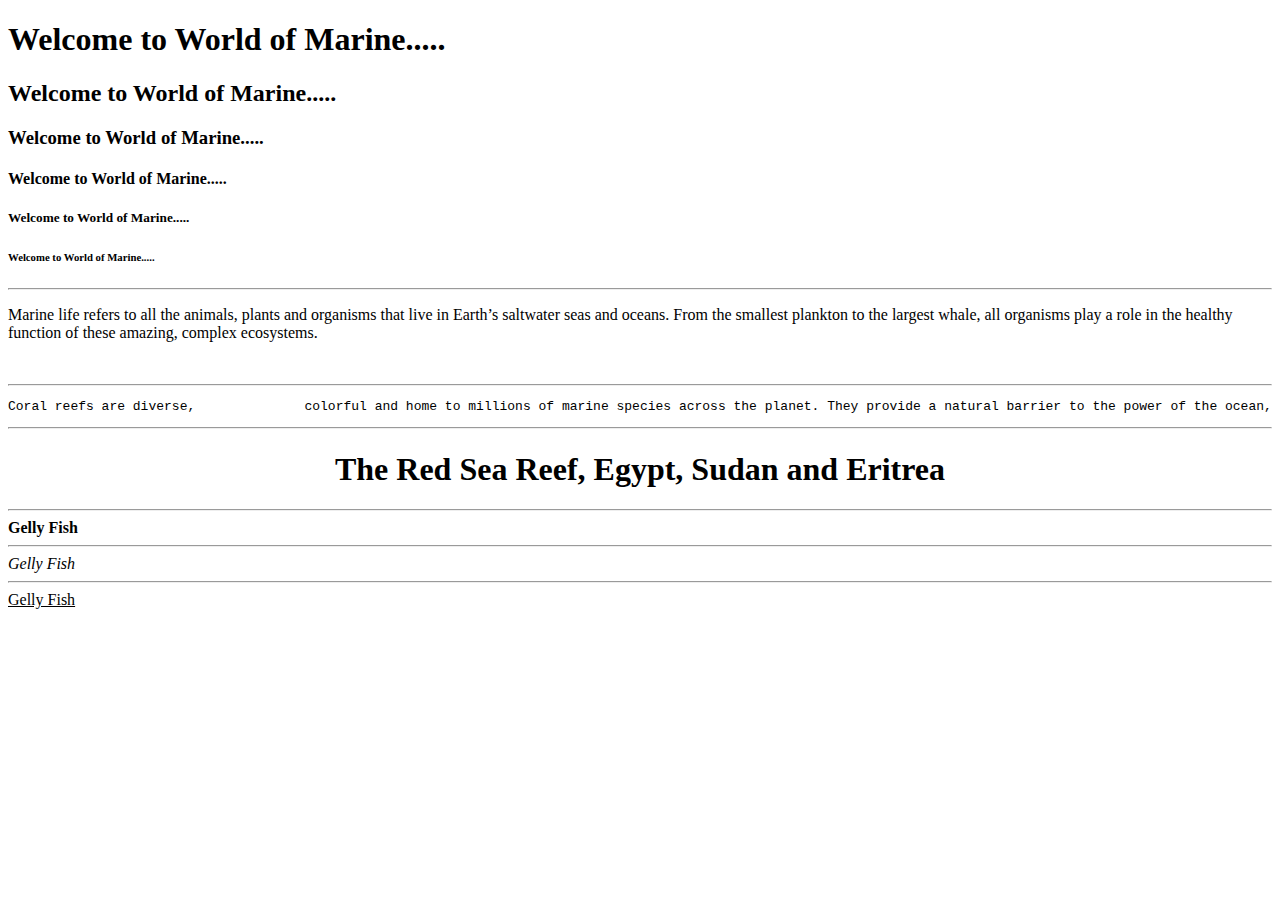
<file: index.html>
<!DOCTYPE html>
<html>
    <head>
        <title>My First Webpage</title>
    </head>
    <body>
        <h1> Welcome to World of Marine.....</h1>
        <h2> Welcome to World of Marine.....</h2>
        <h3> Welcome to World of Marine.....</h3>
        <h4> Welcome to World of Marine.....</h4>
        <h5> Welcome to World of Marine.....</h5>
        <h6> Welcome to World of Marine.....</h6>
        <hr>
        <p>Marine life refers to all the animals, plants and organisms that live in Earth’s saltwater seas and oceans. From the smallest plankton to the largest whale, all organisms play a role in the healthy function of these amazing, complex ecosystems.</p>
           <br/>
        <hr>
        <pre>Coral reefs are diverse,              colorful and home to millions of marine species across the planet. They provide a natural barrier to the power of the ocean, protecting coastal communities from extreme weather events such as tsunamis. As food chains, they are extremely important, providing an area in which marine species can live, feed, raise their young and thrive.</pre>
        <hr>
        <h1><center>The Red Sea Reef, Egypt, Sudan and Eritrea</center></h1>
        <hr>
        <b>Gelly Fish</b><br/>
        <hr>
        <i>Gelly Fish</i><br/>
        <hr>
        <u>Gelly Fish</u><br/>
        

    </body>
</html>
</file>
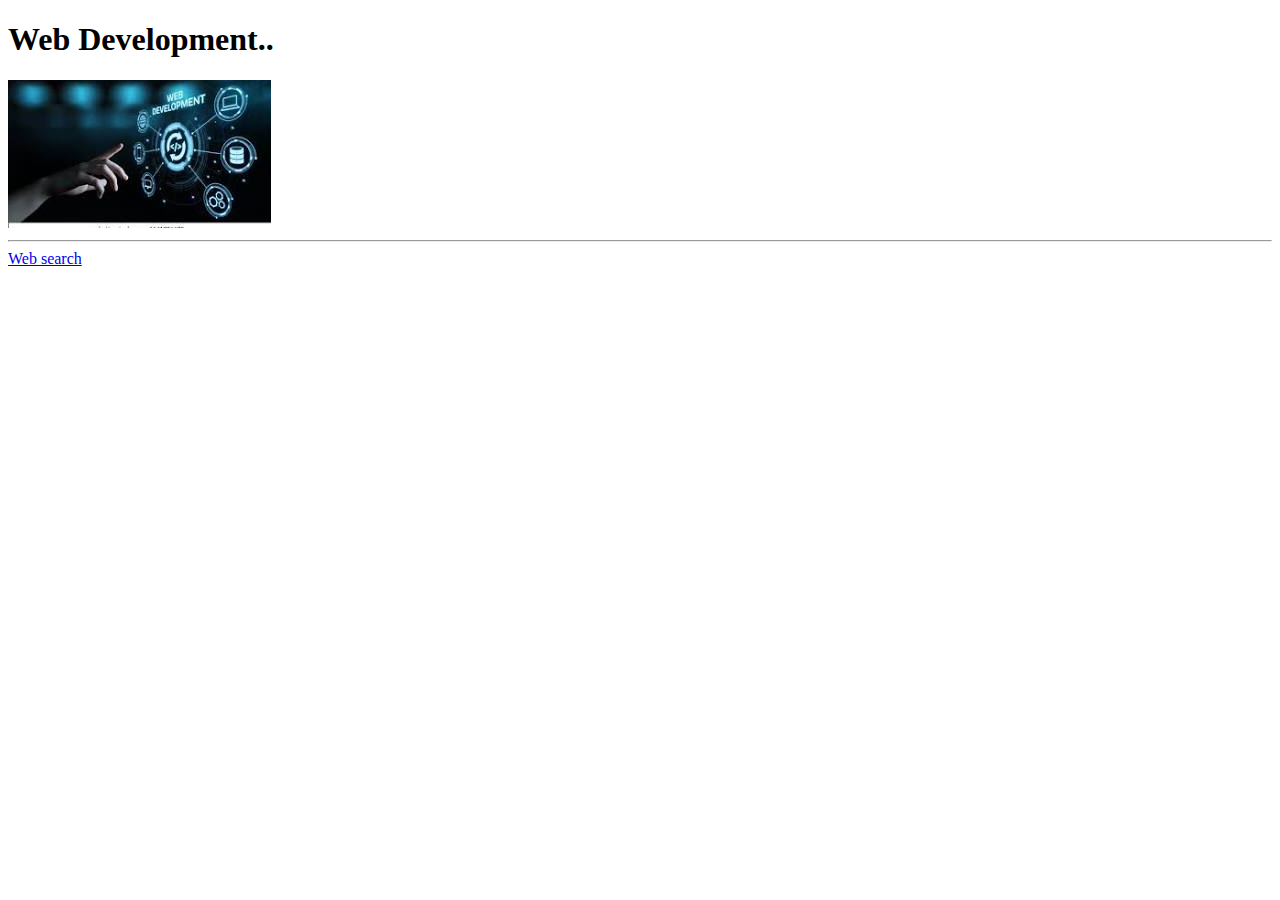
<file: img.html>
<!doctype html>
<html>
    <head>
        <title>My First Web Page</title>
    </head>
    <body>
    <h1>Web Development..</h1>
    <img src ="html.jpeg"><br/>
    <hr>
    <a href="https://www.pexels.com/search/web%20development/">Web search</a>
    </body>
</html>
</file>
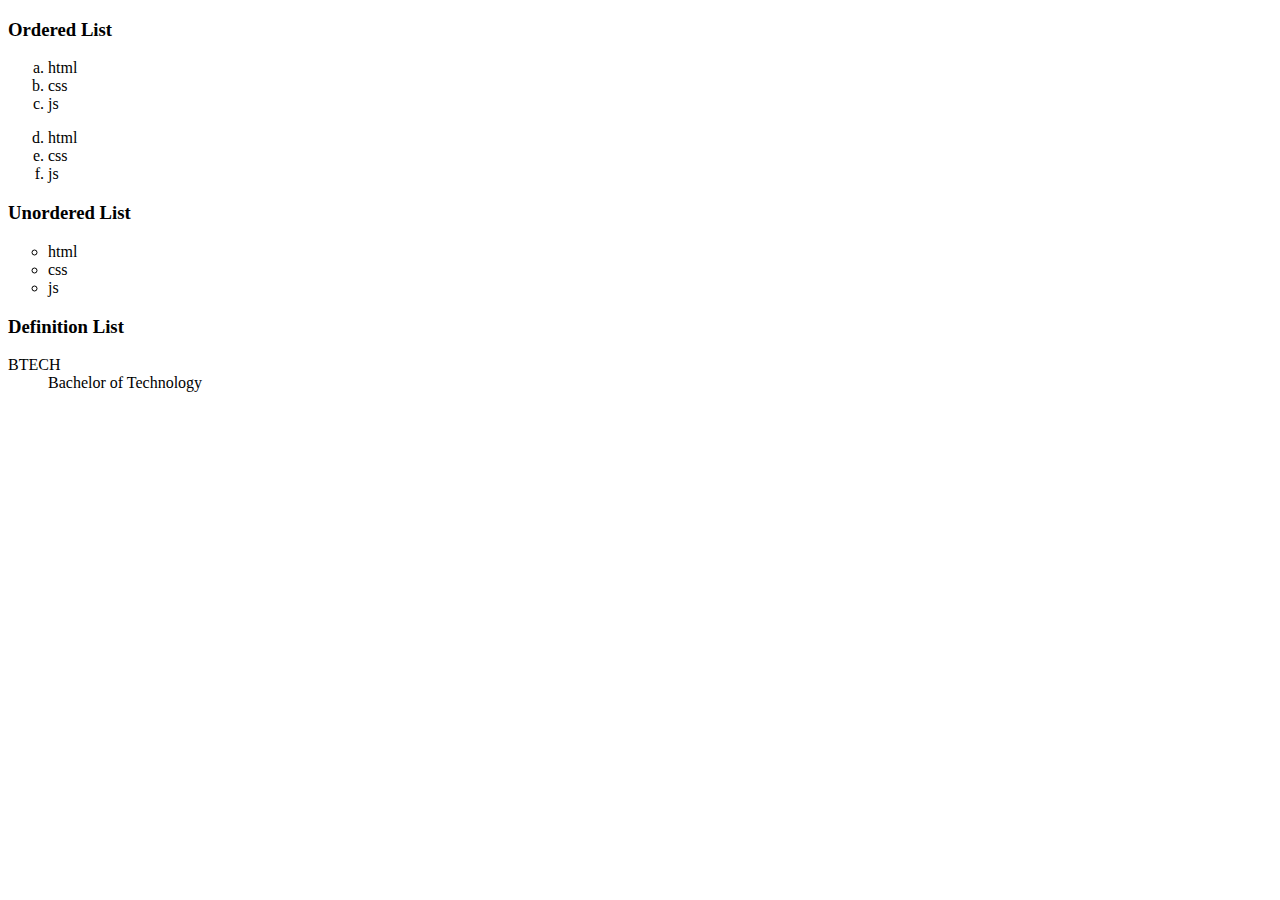
<file: list.html>
<!doctype html>
<html>
    <head>
        <title>List</title>
    </head>
    <body>
        <h3>Ordered List</h3>
        <ol type ="a">
            <li>html</li>
            <li>css</li>
            <li>js</li>
        </ol>
        <ol type ="a" start ="4">
            <li>html</li>
            <li>css</li>
            <li>js</li>
        </ol>
        <h3>Unordered List</h3>
        <ul type ="circle">
            <li>html</li>
            <li>css</li>
            <li>js</li>

        </ul>

        <h3>Definition List</h3>
        <dt>BTECH</dt>
        <dd>Bachelor of Technology</dd>
    </body>
</html>
</file>
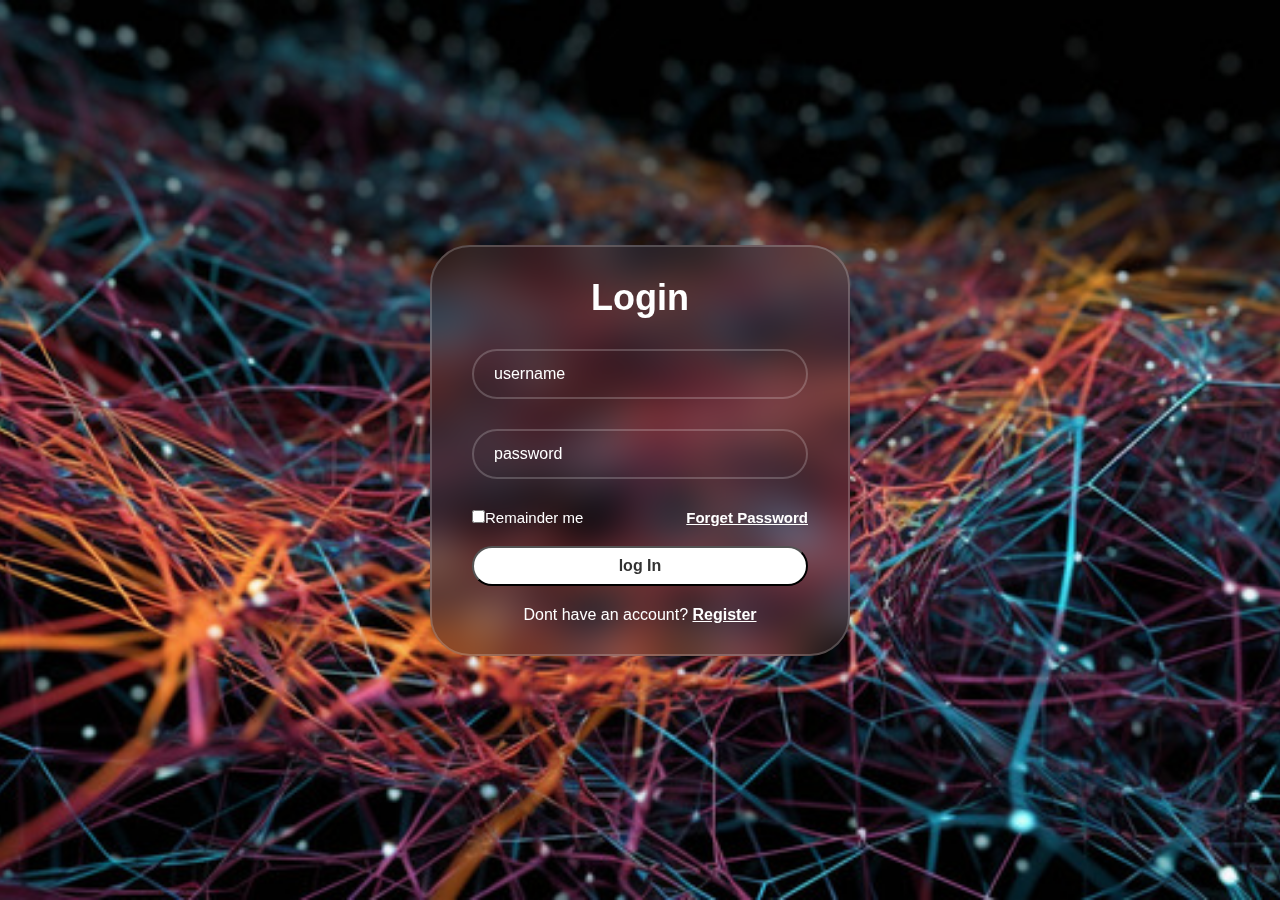
<file: loginpage.html>
<!doctype html>
<html>
    <head>
        <title>login page</title>
        <link href="loginpage.css" rel="stylesheet" type="text/css">
    </head>
    <body>
        <div class="main-body">
            <form>
                
                    <h2>Login</h2>
                    <div class="input-box">
                       <input type="text" placeholder="username">
                    </div>
                    <div class="input-box">
                        <input type="password" placeholder="password">
                     </div>
                     <div class="remainder">
                        <label><input type="checkbox">Remainder me</label>
                        <a href="loginpage.html">Forget Password</a>
                     </div>
                     <div>
                        <button type="submit" class="btn">log In</button>
                     </div>
                     <div class="register-link">
                        <p>Dont have an account? <a href="loginpage.html">Register</a></p>    
                     </div>
                
            </form>

        </div>
    </body>
    
</html>
</file>
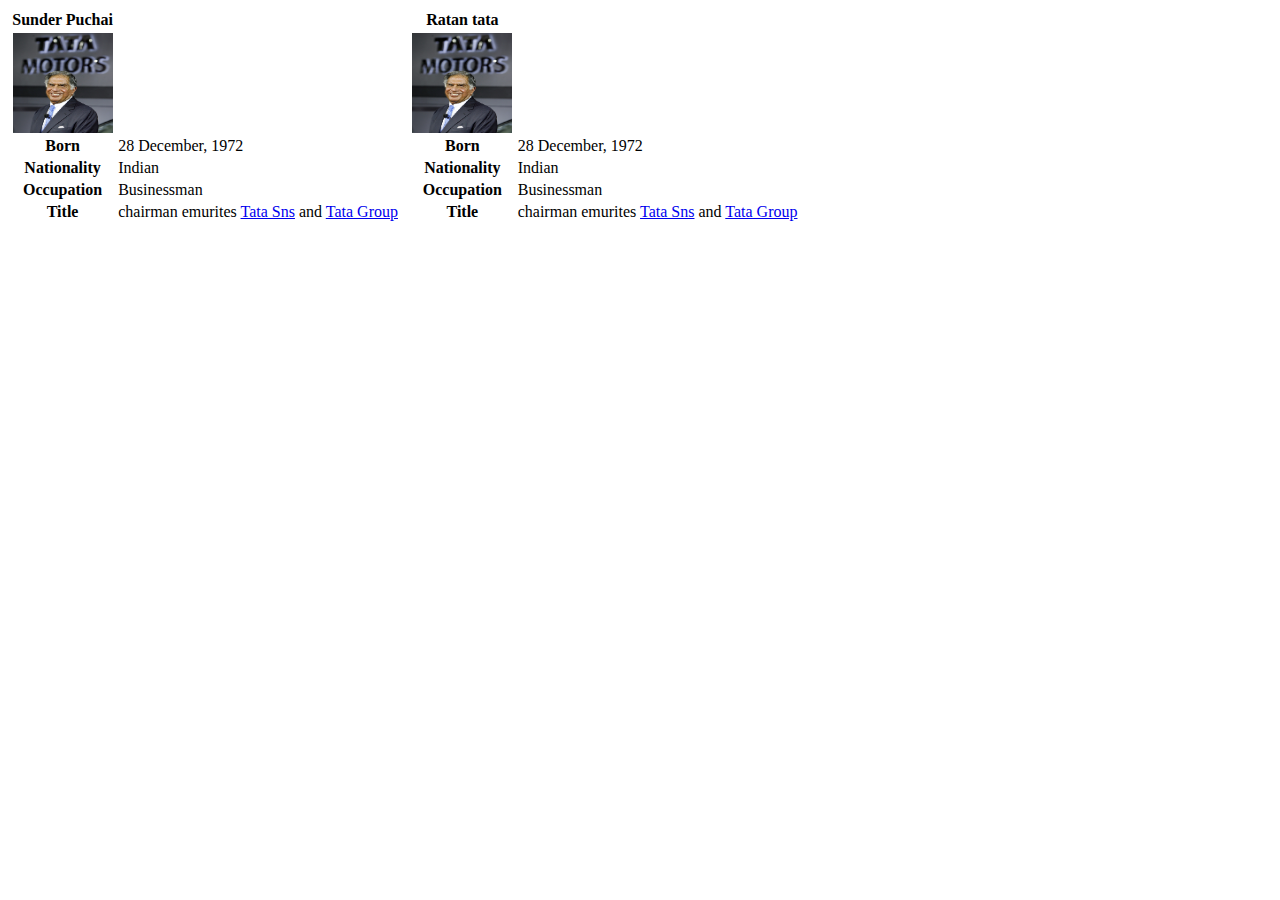
<file: table.html>
<!DOCTYPE html>
<html lang="en">
<head>
    <meta charset="UTF-8">
    <meta name="viewport" content="width=device-width, initial-scale=1.0">
    <title>Document</title>
    <link rel="stylesheet" href="https://cdn.jsdelivr.net/npm/bootstrap@4.6.2/dist/css/bootstrap.min.css" integrity="sha384-xOolHFLEh07PJGoPkLv1IbcEPTNtaed2xpHsD9ESMhqIYd0nLMwNLD69Npy4HI+N" crossorigin="anonymous">
        <script src="https://cdn.jsdelivr.net/npm/jquery@3.5.1/dist/jquery.slim.min.js" integrity="sha384-DfXdz2htPH0lsSSs5nCTpuj/zy4C+OGpamoFVy38MVBnE+IbbVYUew+OrCXaRkfj" crossorigin="anonymous"></script>
<script src="https://cdn.jsdelivr.net/npm/bootstrap@4.6.2/dist/js/bootstrap.bundle.min.js" integrity="sha384-Fy6S3B9q64WdZWQUiU+q4/2Lc9npb8tCaSX9FK7E8HnRr0Jz8D6OP9dO5Vg3Q9ct" crossorigin="anonymous"></script>
<script src="https://cdn.jsdelivr.net/npm/jquery@3.5.1/dist/jquery.slim.min.js" integrity="sha384-DfXdz2htPH0lsSSs5nCTpuj/zy4C+OGpamoFVy38MVBnE+IbbVYUew+OrCXaRkfj" crossorigin="anonymous"></script>
<script src="https://cdn.jsdelivr.net/npm/popper.js@1.16.1/dist/umd/popper.min.js" integrity="sha384-9/reFTGAW83EW2RDu2S0VKaIzap3H66lZH81PoYlFhbGU+6BZp6G7niu735Sk7lN" crossorigin="anonymous"></script>
<script src="https://cdn.jsdelivr.net/npm/bootstrap@4.6.2/dist/js/bootstrap.min.js" integrity="sha384-+sLIOodYLS7CIrQpBjl+C7nPvqq+FbNUBDunl/OZv93DB7Ln/533i8e/mZXLi/P+" crossorigin="anonymous"></script>
    <link href="table.css" rel="stylesheet" type="text/css">
</head>
<body>
    <div class="container">
        <div class="row">
            <div class="col-md-4">
                <table class="tablesize1">
                <div>
                    <tr>
                   
                       <th class="text2">Sunder Puchai</th>

                    </tr>
                </div>
                
                    <tr>
                       <td><img    class="imgsize1" src="image5.jpg"  ></td>
                    </tr>
                <tr>
                    <th scope="row">Born</th>
                    <td>28 December, 1972</td>
                 </tr>
                 <tr>
                    <th scope="row">Nationality</th>
                    <td>Indian</td>
                 </tr>
                 <tr>
                    <th scope="row">Occupation</th>
                    <td>Businessman</td>
                 </tr>
                 <tr>
                    <th scope="row">Title</th>
                    <td> chairman emurites <a href="/wikiTataSons" title="tata sons">Tata Sns</a> and
                      <a href="/wikiTataGroups" title="Tata groups">Tata Group</a>
                     </td>
                </tr>
                </table>
            </div>





            <div class="col-md-4">
                <table class="tablesize2">
                <div>
                    <tr>
                   
                       <th class="text2">Ratan tata</th>

                    </tr>
                </div>
                
                    <tr>
                       <td><img    class="imgsize2" src="image5.jpg"  ></td>
                    </tr>
                <tr>
                    <th scope="row">Born</th>
                    <td>28 December, 1972</td>
                 </tr>
                 <tr>
                    <th scope="row">Nationality</th>
                    <td>Indian</td>
                 </tr>
                 <tr>
                    <th scope="row">Occupation</th>
                    <td>Businessman</td>
                 </tr>
                 <tr>
                    <th scope="row">Title</th>
                    <td> chairman emurites <a href="/wikiTataSons" title="tata sons">Tata Sns</a> and
                      <a href="/wikiTataGroups" title="Tata groups">Tata Group</a>
                     </td>
                </tr>
                </table>
            </div>
        </div>
    </div>
    
</body>
</html>
</file>
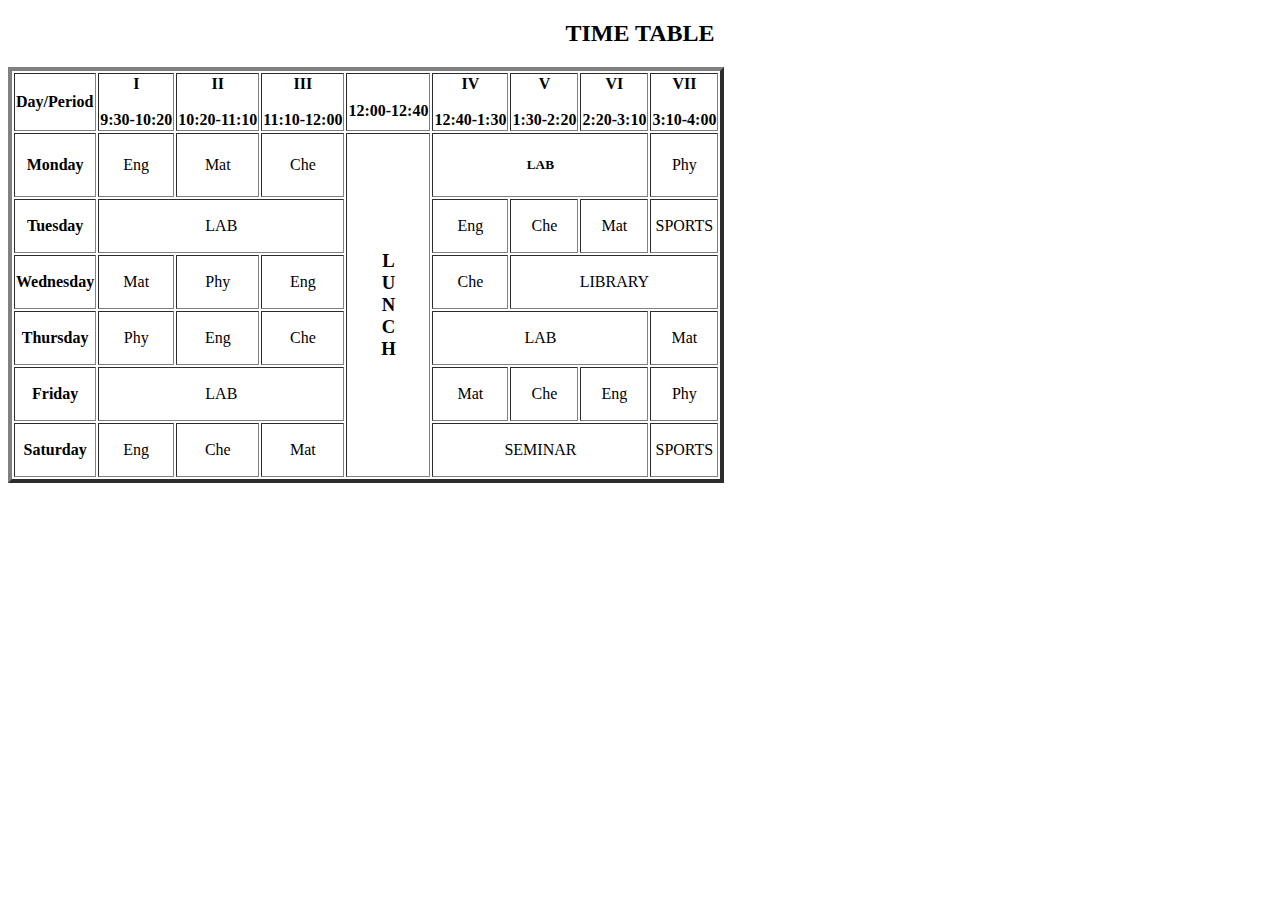
<file: timetable.html>
<!doctype html>
<html>
    <head>
        <title>Time Table</title>
    </head>
    <body>
        <h2><center>TIME TABLE</center></h2>
        <table border="4">
            <tr>
                <td><b>Day/Period</b></td>
                <td><b><center>I</center><br>9:30-10:20</b></td>
                <td><b><center>II</center><br>10:20-11:10</b></td>
                <td><b><center>III</center><br>11:10-12:00</b></td>
                <td><b><br>12:00-12:40</b></td>
                <td><b><center>IV</center><br>12:40-1:30</b></td>
                <td><b><center>V</center><br>1:30-2:20</b></td>
                <td><b><center>VI</center><br>2:20-3:10</b></td>
                <td><b><center>VII</center><br>3:10-4:00</b></td>
             </tr>
             <tr>
                <td height = "50"><b><center>Monday</center></b></td>
                <td><center>Eng</center></td>
                <td><center>Mat</center></td>
                <td><center>Che</center></td>
                <td rowspan ="6"> <center><h3>L<br>U<br>N<br>C<br>H</h3></center></td>
                <td colspan = "3"><center><h5>LAB</h5></center></td>
                <td><center>Phy</center></td>
             </tr>
             <tr>
                <td height = "50"><b><center>Tuesday</center></b></td>
                <td colspan ="3"><center>LAB</center></td>
                <td><center>Eng</center></td>
                <td><center>Che</center></td>
                <td><center>Mat</center></td>
                <td><center>SPORTS</center></td>
             </tr>
             <tr>
                <td height = "50"><b><center>Wednesday</center></b></td>
                <td><center>Mat</center></td>
                <td><center>Phy</center></td>
                <td><center>Eng</center></td>
                <td><center>Che</center></td>
                <td colspan="3"><center>LIBRARY</center></td>
               

             </tr>
             <tr>
                <td height = "50"><b><center>Thursday</center></b></td> 
                <td><center>Phy</center></td>
                <td><center>Eng</center></td>
                <td><center>Che</center></td>
                <td colspan="3"><center>LAB</center></td>
                <td><center>Mat</center></td>
             </tr>
             <tr>
                <td height = "50"><b><center>Friday</center></b></td>
                <td colspan = "3"><center>LAB</center></td>
                <td><center>Mat</center></td>
                <td><center>Che</center></td>
                <td><center>Eng</center></td>
                <td><center>Phy</center></td>
             </tr>
             <tr>
                <td height = "50"><b><center>Saturday</center></b></td>
                <td><center>Eng</center></td>
                <td><center>Che</center></td>                <td><center>Mat</center></td>
                <td colspan = "3"><center>SEMINAR</center></td>
                <td><center>SPORTS</center></td> 
             </tr>
        </table>
    </body>
</html>
</file>
<file: loginpage.css>
*{
    margin:0;
    padding:0;
    box-sizing:border-box;
    font-family:"poppins",sans-serif;
}
body{
    display: flex;
    justify-content: center;
    align-items: center;
    min-height:100vh;
    background:url(icon7.jpg) no-repeat;
    background-size: cover;
    background-position: center;
}
.main-body{
    width:420px;
    background:transparent;
    backdrop-filter: blur(20px);
    border:2px solid rgba(255,255,255,.2);
    color:#fff;
    border-radius: 40px;
    padding:30px 40px;
    box-shadow: #fff;
    
}
.main-body h2{
    text-align: center;
    font-size:36px;
}

.main-body .input-box{
    width:100%;
    height:50px;
   

    margin:30px 0;
}
.input-box input{
    width:100%;
    height:100%;
    background:transparent;
    border:2px solid;
    border:none;
    outline:none;
    border:2px solid rgba(255,255,255,.2);
    border-radius: 100px;
    box-shadow: #fff;
    font-size:16px;
    color:#fff;
    padding:20px;

}
.input-box input::placeholder{
 color:#fff;
}
.main-body .remainder{
    display:flex;
    justify-content: space-between;
    font-size: 15px;
    margin-top:20px;
}
  
.remainder a{
    color: #fff;
    font-weight:bold
}
.btn{
    width:100%;
    height:40px;
    background: #fff;
    border-radius: 40px;
    font-size:16px;
    font-weight:bold;
    color:#333;
    margin-top:20px;

}
.register-link{
         text-align: center;
         margin-top:20px;

}
.register-link a{
    color:white;
    font-weight: bold;
}
</file>
<file: table.css>
.tablesize2{
    width:400px;
    height:200px;
    float: left;
}
.imgsize2{
    display:block;
    margin-left: auto;
    margin-right: auto;
    width:100px;
    height:100px;
}


.imgsize1{
    display:block;
    margin-left: auto;
    margin-right: auto;
    width:100px;
    height:100px;
}


.tablesize1{
    width:400px;
    height:200px;
    float:left;
}
</file>
